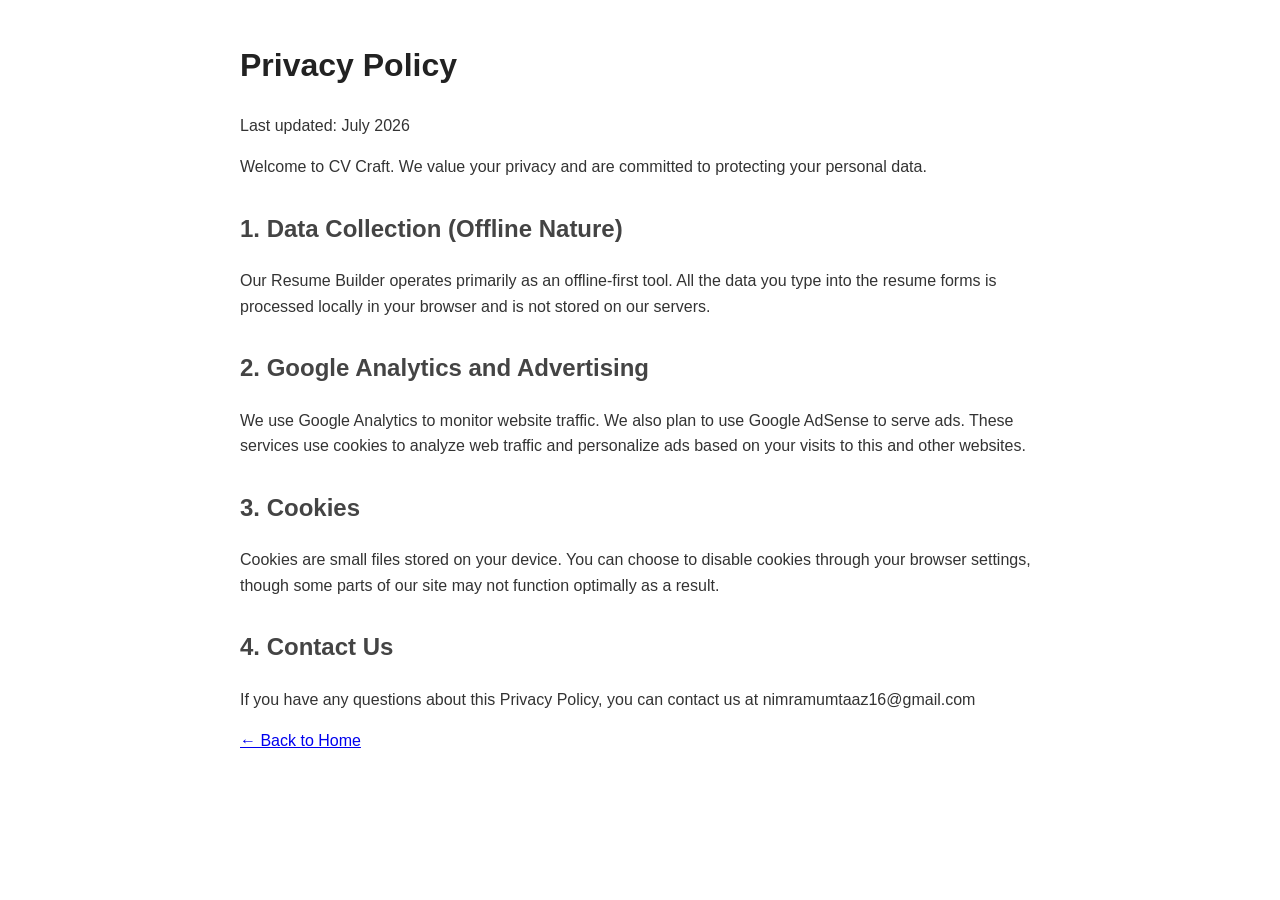
<file: privacy.html>
<!DOCTYPE html>
<html lang="en">
<head>
    <meta charset="UTF-8">
    <meta name="viewport" content="width=device-width, initial-scale=1.0">
    <title>Privacy Policy - CV Craft</title>
    <style>
        body { font-family: Arial, sans-serif; line-height: 1.6; max-width: 800px; margin: 40px auto; padding: 0 20px; color: #333; }
        h1 { color: #222; }
        h2 { color: #444; margin-top: 30px; }
    </style>
</head>
<body>
    <h1>Privacy Policy</h1>
    <p>Last updated: July 2026</p>
    <p>Welcome to CV Craft. We value your privacy and are committed to protecting your personal data.</p>
    
    <h2>1. Data Collection (Offline Nature)</h2>
    <p>Our Resume Builder operates primarily as an offline-first tool. All the data you type into the resume forms is processed locally in your browser and is not stored on our servers.</p>
    
    <h2>2. Google Analytics and Advertising</h2>
    <p>We use Google Analytics to monitor website traffic. We also plan to use Google AdSense to serve ads. These services use cookies to analyze web traffic and personalize ads based on your visits to this and other websites.</p>
    
    <h2>3. Cookies</h2>
    <p>Cookies are small files stored on your device. You can choose to disable cookies through your browser settings, though some parts of our site may not function optimally as a result.</p>
    
    <h2>4. Contact Us</h2>
    <p>If you have any questions about this Privacy Policy, you can contact us at nimramumtaaz16@gmail.com</p>
    
    <p><a href="index.html">← Back to Home</a></p>
</body>
</html>
</file>
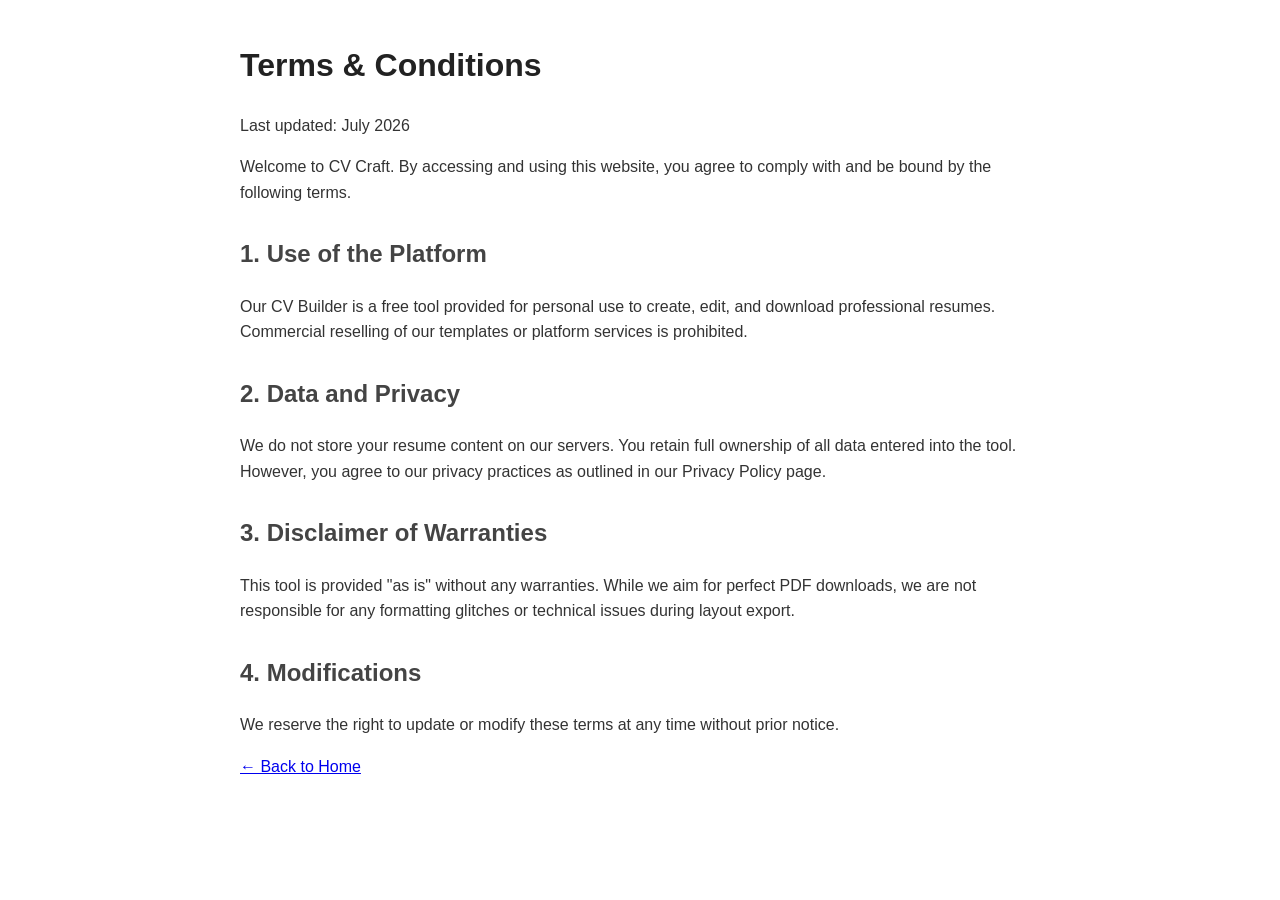
<file: terms.html>
<!DOCTYPE html>
<html lang="en">
<head>
    <meta charset="UTF-8">
    <meta name="viewport" content="width=device-width, initial-scale=1.0">
    <title>Terms & Conditions - CV Craft</title>
    <style>
        body { font-family: Arial, sans-serif; line-height: 1.6; max-width: 800px; margin: 40px auto; padding: 0 20px; color: #333; }
        h1 { color: #222; }
        h2 { color: #444; margin-top: 30px; }
    </style>
</head>
<body>
    <h1>Terms & Conditions</h1>
    <p>Last updated: July 2026</p>
    <p>Welcome to CV Craft. By accessing and using this website, you agree to comply with and be bound by the following terms.</p>
    
    <h2>1. Use of the Platform</h2>
    <p>Our CV Builder is a free tool provided for personal use to create, edit, and download professional resumes. Commercial reselling of our templates or platform services is prohibited.</p>
    
    <h2>2. Data and Privacy</h2>
    <p>We do not store your resume content on our servers. You retain full ownership of all data entered into the tool. However, you agree to our privacy practices as outlined in our Privacy Policy page.</p>
    
    <h2>3. Disclaimer of Warranties</h2>
    <p>This tool is provided "as is" without any warranties. While we aim for perfect PDF downloads, we are not responsible for any formatting glitches or technical issues during layout export.</p>
    
    <h2>4. Modifications</h2>
    <p>We reserve the right to update or modify these terms at any time without prior notice.</p>
    
    <p><a href="index.html">← Back to Home</a></p>
</body>
</html>
</file>
